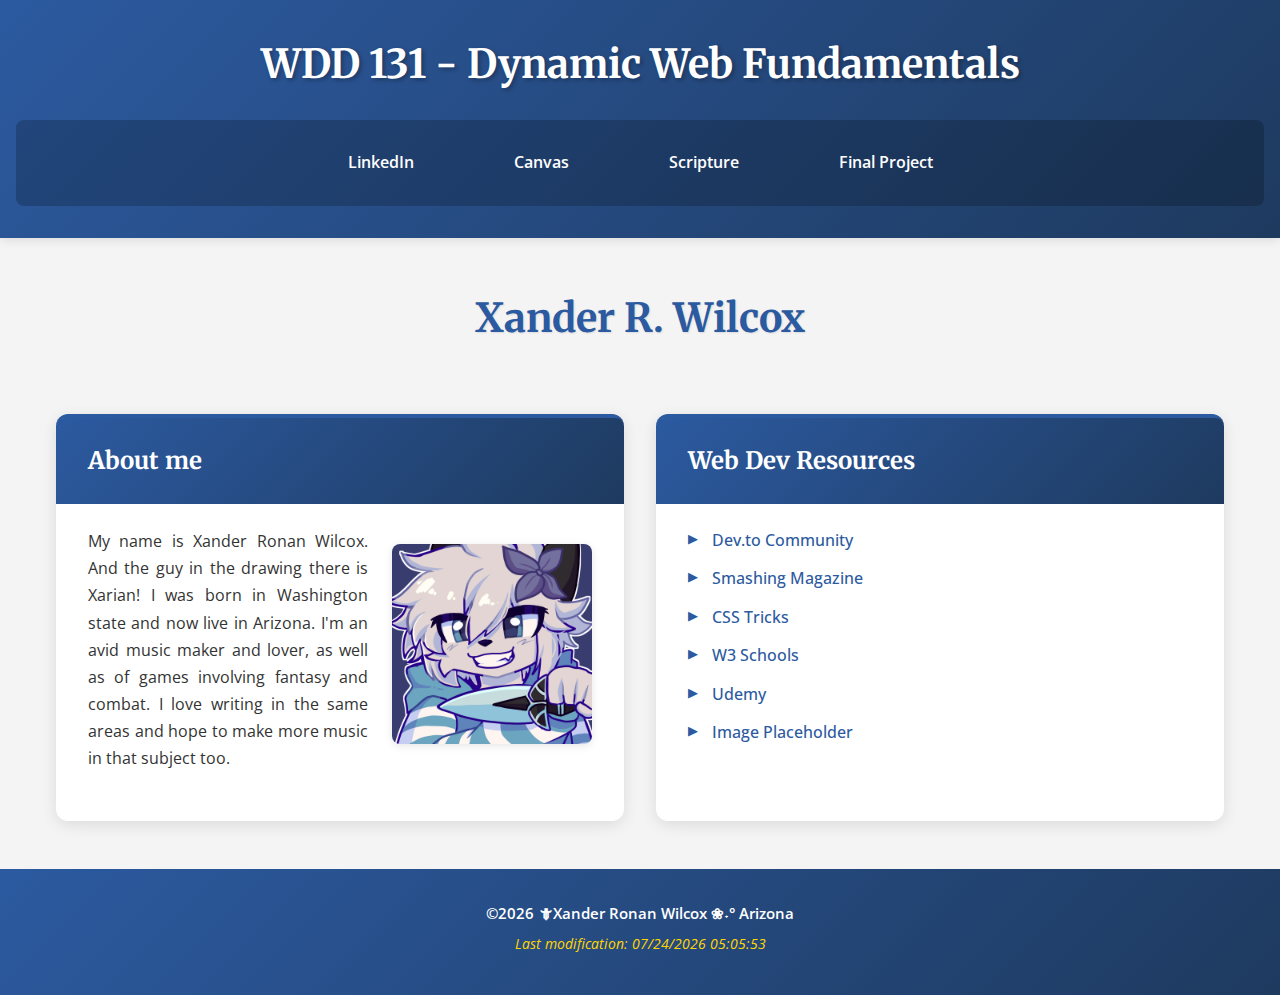
<file: index.html>
<!DOCTYPE html>
<html lang="en">
<head>
    <meta charset="UTF-8">
    <meta name="viewport" content="width=device-width, initial-scale=1.0">
    <title> WDD 131 - Dynamic Web Fundamentals - Xander R. Wilcox</title>
    <meta name="author" content="Xander R. Wilcox">
    <link rel="preconnect" href="https://fonts.googleapis.com">
    <link rel="preconnect" href="https://fonts.gstatic.com" crossorigin>
    <link href="https://fonts.googleapis.com/css2?family=Open+Sans:wght@300;400;600&family=Merriweather:wght@400;700&display=swap" rel="stylesheet">
    <link rel="stylesheet" href="styles/base.css">
    <script src="scripts/getdates.js" defer></script>
</head>    
<body>
    <header>
        <span id="course-title">WDD 131 - Dynamic Web Fundamentals</span>
        <nav>
            <a href="https://www.linkedin.com" target="_blank">LinkedIn</a>
            <a href="https://byupw.instructure.com/" target="_blank">Canvas</a>
            <a href="https://www.churchofjesuschrist.org/study/scriptures/nt/matt/21?lang=eng" target="_blank">Scripture</a>
            <a href="#" target="_blank">Final Project</a>
        </nav>
    </header>

    <main>
        <h1>Xander R. Wilcox</h1>

        <section class="card">
            <h2>About me</h2>
            <img src="images\Illustration72.png" alt = "Art of 'Xarian', a character of mine.">
            <p>My name is Xander Ronan Wilcox. And the guy in the drawing there is Xarian! I was born in Washington state and now live in Arizona. I'm an avid music maker and lover, as well as of games involving fantasy and combat. I love writing in the same areas and hope to make more music in that subject too.</p>
        </section>
        
        <section class="card">
            <h2>Web Dev Resources</h2>
            <ul>
                 <li><a href="https://dev.to" target="_blank">Dev.to Community</a></li>
                <li><a href="https://www.smashingmagazine.com" target="_blank">Smashing Magazine</a></li>
                <li><a href="https://css-tricks.com" target="_blank">CSS Tricks</a></li>
                <li><a href="https://www.w3schools.com" target="_blank">W3 Schools</a></li>
                <li><a href="https://www.udemy.com" target="_blank">Udemy</a></li>
                <li><a href="https://placeholder.com" target="_blank">Image Placeholder</a></li>
            </ul>
        </section>
    </main>

    <footer>
        <p>©<span id="currentyear"></span>  🗡Xander Ronan Wilcox ❀˖° Arizona</p>
        <p id="lastModified"></p>
    </footer>
</body>
</html>
</file>
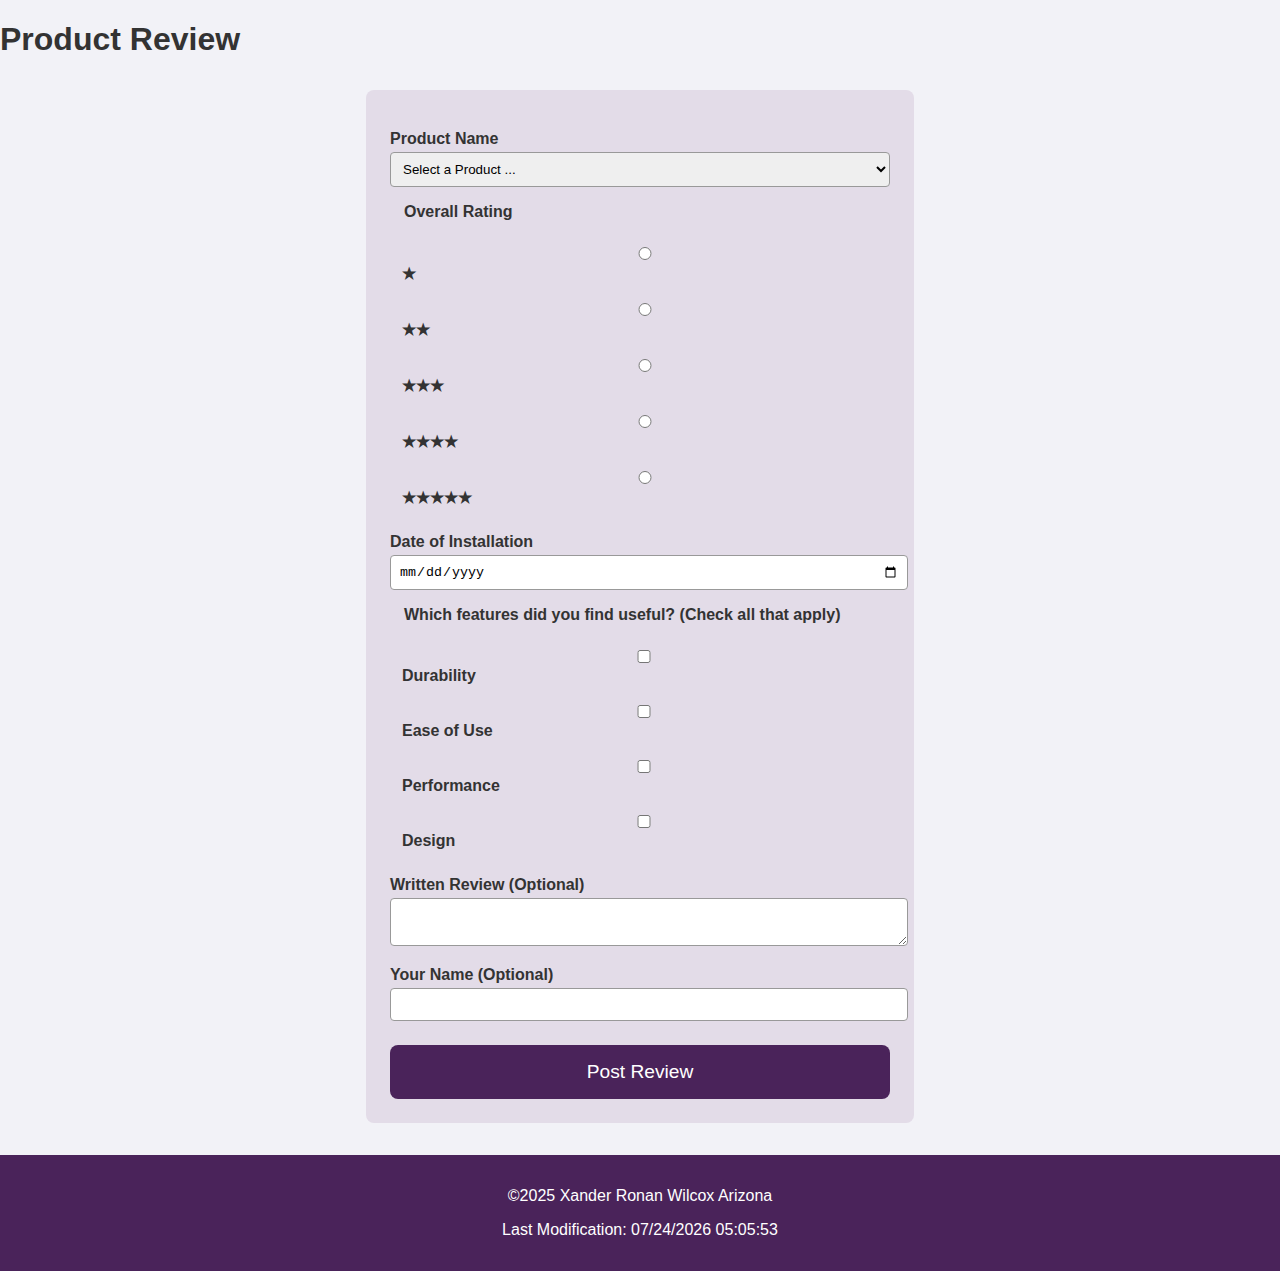
<file: form.html>
<!DOCTYPE html>
<html lang="en">
<head>
  <meta charset="UTF-8">
  <meta name="viewport" content="width=device-width, initial-scale=1.0">
  <title>Product Review</title>
  <link rel="stylesheet" href="styles/form.css">
  <script src="scripts/form.js" defer></script>
</head>
<body>
  <header>
    <h1>Product Review</h1>
  </header>

  <main>
    <form action="review.html" method="get">
      
      <label for="productName">Product Name</label>
      <select id="productName" name="productName" required>
        <option value="" disabled selected>Select a Product ...</option>
      </select>

      <fieldset>
        <legend>Overall Rating</legend>
        <label><input type="radio" name="rating" value="1" required> ★</label>
        <label><input type="radio" name="rating" value="2"> ★★</label>
        <label><input type="radio" name="rating" value="3"> ★★★</label>
        <label><input type="radio" name="rating" value="4"> ★★★★</label>
        <label><input type="radio" name="rating" value="5"> ★★★★★</label>
      </fieldset>

      <label for="installDate">Date of Installation</label>
      <input type="date" id="installDate" name="installDate" required>

      <fieldset>
        <legend>Which features did you find useful? (Check all that apply)</legend>
        <label><input type="checkbox" name="features" value="durability"> Durability</label>
        <label><input type="checkbox" name="features" value="ease"> Ease of Use</label>
        <label><input type="checkbox" name="features" value="performance"> Performance</label>
        <label><input type="checkbox" name="features" value="design"> Design</label>
      </fieldset>

      <label for="reviewText">Written Review (Optional)</label>
      <textarea id="reviewText" name="reviewText"></textarea>

      <label for="username">Your Name (Optional)</label>
      <input type="text" id="username" name="username">

      <input type="submit" value="Post Review">
    </form>
  </main>

  <footer>
    <p>©2025 Xander Ronan Wilcox Arizona</p>
    <p>Last Modification: <span id="lastModified"></span></p>
  </footer>

  <script>
    document.getElementById('lastModified').textContent = document.lastModified;
  </script>
</body>
</html>
</file>
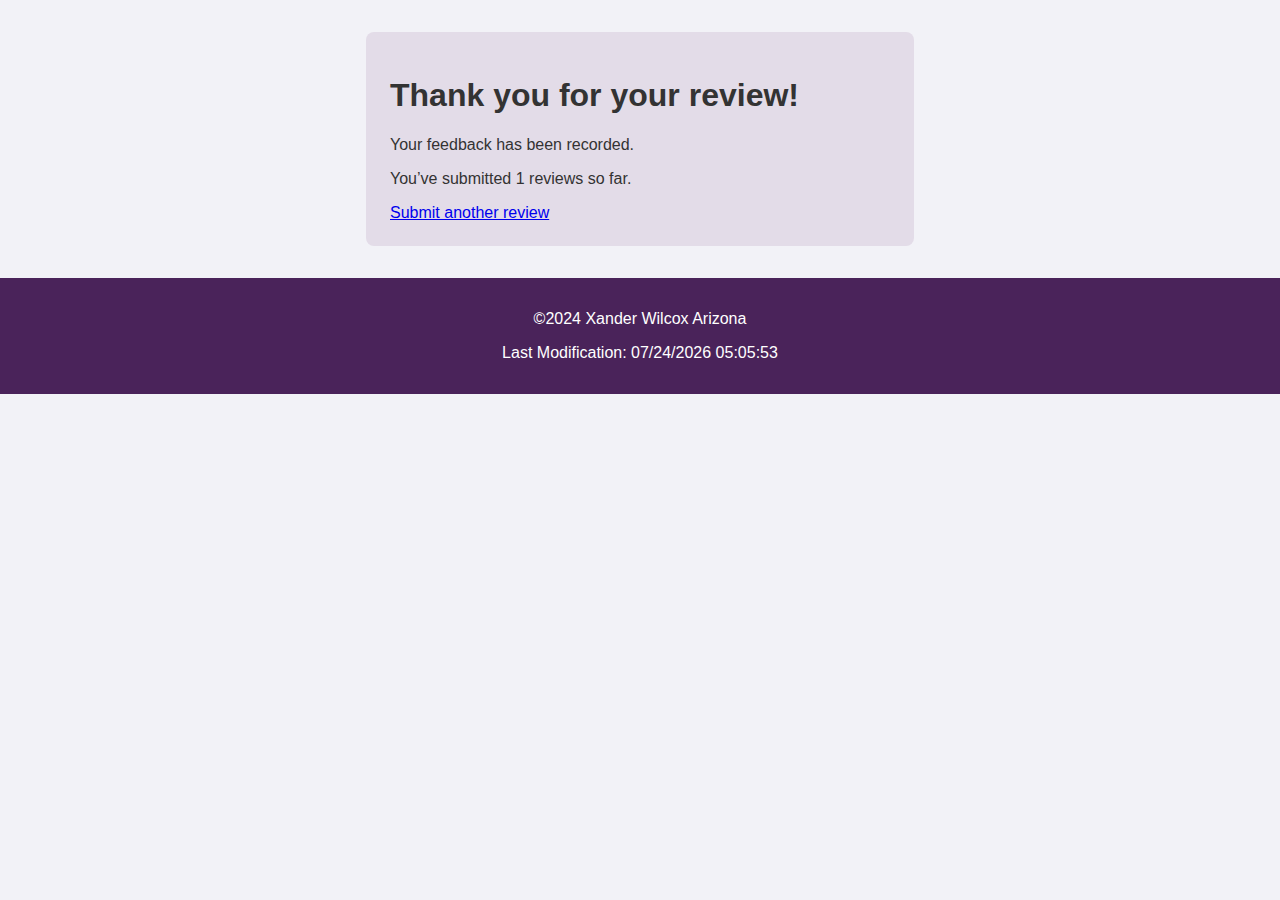
<file: review.html>
<!DOCTYPE html>
<html lang="en">
<head>
  <meta charset="UTF-8">
  <meta name="viewport" content="width=device-width, initial-scale=1.0">
  <title>Review Submitted</title>
  <link rel="stylesheet" href="styles/form.css">
</head>
<body>
  <main>
    <h1>Thank you for your review!</h1>
    <p>Your feedback has been recorded.</p>
    <p>You’ve submitted <span id="reviewCount"></span> reviews so far.</p>
    <a href="form.html">Submit another review</a>
  </main>

  <footer>
    <p>©2024 Xander Wilcox Arizona</p>
    <p>Last Modification: <span id="lastModified"></span></p>
  </footer>

  <script>
    let count = Number(localStorage.getItem("reviewCount")) || 0;
    count++;
    localStorage.setItem("reviewCount", count);
    document.getElementById("reviewCount").textContent = count;

    document.getElementById("lastModified").textContent = document.lastModified;
  </script>
</body>
</html>
</file>
<file: styles/base.css>
* {
    margin: 0;
    padding: 0;
    box-sizing: border-box;
}

body {
    font-family: 'Open Sans', sans-serif;
    line-height: 1.6;
    color: #333;
    background-color: #f4f4f4;
}

header {
    background: linear-gradient(135deg, #2c5aa0 0%, #1e3a5f 100%);
    color: white;
    padding: 2rem 1rem;
    text-align: center;
    box-shadow: 0 2px 10px rgba(0, 0, 0, 0.1);
}

#course-title {
    display: block;
    font-family: 'Merriweather', serif;
    font-size: 2rem;
    font-weight: 700;
    margin-bottom: 1.5rem;
    text-shadow: 2px 2px 4px rgba(0, 0, 0, 0.3);
}

nav {
    display: flex;
    justify-content: center;
    gap: 2rem;
    flex-wrap: wrap;
    background-color: rgba(0, 0, 0, 0.2);
    padding: 1rem;
    border-radius: 8px;
}

nav a {
    color: white;
    text-decoration: none;
    font-weight: 600;
    padding: 0.75rem 1.5rem;
    border-radius: 5px;
    transition: all 0.3s ease;
    background-color: transparent;
    border: 2px solid transparent;
}

nav a:hover {
    background-color: rgba(255, 255, 255, 0.2);
    border-color: rgba(255, 255, 255, 0.4);
    transform: translateY(-2px);
    box-shadow: 0 4px 8px rgba(0, 0, 0, 0.2);
}

nav a:focus {
    outline: 2px solid #ffd700;
    outline-offset: 2px;
}

main {
    max-width: 1200px;
    margin: 3rem auto;
    padding: 0 1rem;
    display: grid;
    grid-template-columns: 1fr;
    gap: 2rem;
}

h1 {
    font-family: 'Merriweather', serif;
    font-size: 2.5rem;
    text-align: center;
    color: #2c5aa0;
    margin-bottom: 2rem;
    text-shadow: 1px 1px 2px rgba(0, 0, 0, 0.1);
}

main {
    grid-template-columns: 1fr;
    grid-template-rows: auto 1fr 1fr;
}

main h1 {
    grid-column: 1;
    grid-row: 1;
}

.card {
    grid-column: 1;
    background: white;
    border-radius: 12px;
    box-shadow: 0 4px 15px rgba(0, 0, 0, 0.1);
    padding: 2rem;
    transition: transform 0.3s ease, box-shadow 0.3s ease;
    border-top: 4px solid #2c5aa0;
}

.card:hover {
    transform: translateY(-5px);
    box-shadow: 0 8px 25px rgba(0, 0, 0, 0.15);
}

.card h2 {
    font-family: 'Merriweather', serif;
    color: white;
    background: linear-gradient(135deg, #2c5aa0 0%, #1e3a5f 100%);
    margin: -2rem -2rem 1.5rem -2rem;
    padding: 1.5rem 2rem;
    border-radius: 8px 8px 0 0;
    font-size: 1.5rem;
}

.card h3 {
    font-family: 'Merriweather', serif;
    color: #2c5aa0;
    font-size: 1.3rem;
    margin: 2rem 0 1rem 0;
    text-align: center;
}

.card img {
    max-width: 100%;
    height: auto;
    border-radius: 8px;
    margin: 1rem 0;
    box-shadow: 0 2px 8px rgba(0, 0, 0, 0.1);
}

.card img:first-of-type {
    float: right;
    max-width: 200px;
    margin-left: 1.5rem;
    margin-bottom: 1rem;
}

.flag {
    display: block;
    margin: 1rem auto;
    max-width: 150px;
    float: none !important;
}

.flag-caption {
    text-align: center;
    font-style: italic;
    font-size: 0.9rem;
    color: #666;
    margin-top: 0.5rem;
}

.card p {
    margin-bottom: 1rem;
    text-align: justify;
    line-height: 1.7;
}

.card ul {
    list-style: none;
    padding-left: 0;
}

.card li {
    margin-bottom: 0.8rem;
    padding-left: 1.5rem;
    position: relative;
}

.card li::before {
    content: "▶";
    color: #2c5aa0;
    position: absolute;
    left: 0;
    font-size: 0.8rem;
}

.card a {
    color: #2c5aa0;
    text-decoration: none;
    font-weight: 500;
    transition: color 0.3s ease;
}

.card a:hover {
    color: #1e3a5f;
    text-decoration: underline;
}

footer {
    background: linear-gradient(135deg, #2c5aa0 0%, #1e3a5f 100%);
    color: white;
    text-align: center;
    padding: 2rem;
    margin-top: 3rem;
}

footer p {
    margin-bottom: 0.5rem;
    font-size: 0.95rem;
}

footer p:first-child {
    font-weight: 600;
}

footer p:last-child {
    font-size: 0.85rem;
    color: #ffd700;
    font-style: italic;
}

@media (min-width: 768px) {
    main {
        grid-template-columns: 1fr 1fr;
        grid-template-rows: auto 1fr;
        gap: 2rem;
    }
    
    main h1 {
        grid-column: 1 / -1;
        grid-row: 1;
    }
    
    .card:nth-child(2) {
        grid-column: 1;
        grid-row: 2;
    }
    
    .card:nth-child(3) {
        grid-column: 2;
        grid-row: 2;
    }
    
    nav {
        gap: 3rem;
    }
    
    #course-title {
        font-size: 2.5rem;
    }
}

@media (max-width: 767px) {
    nav {
        flex-direction: column;
        gap: 1rem;
    }
    
    nav a {
        padding: 1rem;
        text-align: center;
    }
    
    #course-title {
        font-size: 1.5rem;
    }
    
    h1 {
        font-size: 2rem;
    }
    
    .card img:first-of-type {
        float: none;
        display: block;
        margin: 1rem auto;
        max-width: 250px;
    }
}
</file>
<file: styles/form.css>
body {
  font-family: Arial, sans-serif;
  background-color: #f2f2f7;
  color: #333;
  margin: 0;
  padding: 0;
}

main {
  max-width: 500px;
  margin: 2rem auto;
  background: #e3dce8;
  padding: 1.5rem;
  border-radius: 8px;
}

label, legend {
  display: block;
  margin-top: 1rem;
  font-weight: bold;
}

input, select, textarea {
  width: 100%;
  padding: 0.5rem;
  margin-top: 0.25rem;
  border-radius: 4px;
  border: 1px solid #999;
}

fieldset {
  border: none;
  margin: 1rem 0;
}

input[type="submit"] {
  display: block;
  width: 100%;
  margin-top: 1.5rem;
  padding: 1rem;
  background-color: #4a235a;
  color: white;
  font-size: 1.2rem;
  border: none;
  border-radius: 8px;
}

footer {
  text-align: center;
  background-color: #4a235a;
  color: white;
  padding: 1rem;
}
</file>
